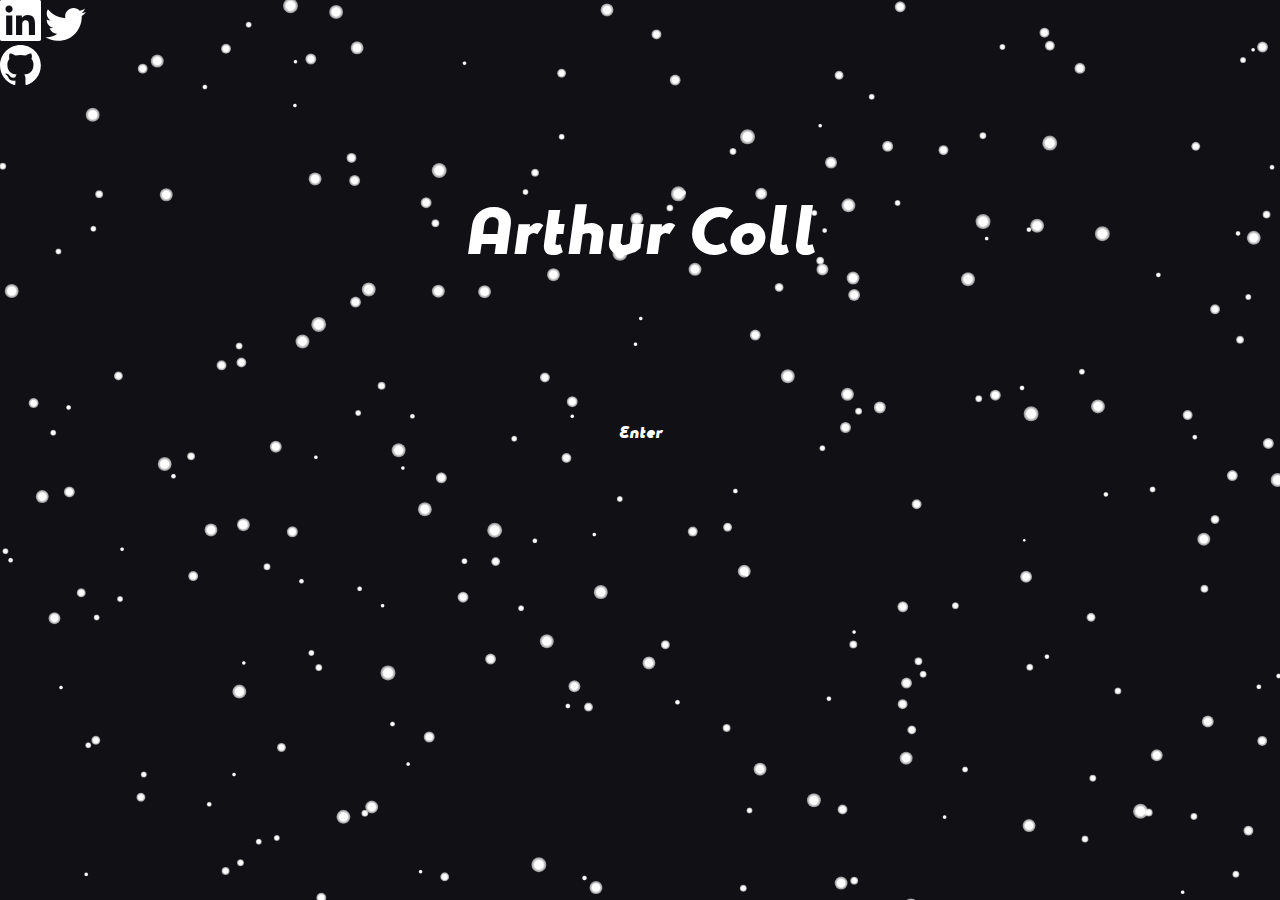
<file: index.html>
<!DOCTYPE HTML>
<html>
<head>

<title>Arthur Coll - Web Developer</title>
	<link rel="stylesheet" type="text/css" href="Assets/CSS/test.css">
<meta charset="UTF-8">
</head>



<div id="snow">

<script src="Assets/JS/snow.js">
</script>
</div>
<div id="SideNav">
		
		<a href="https://www.linkedin.com/in/arthurcoll/"><img src="Assets/Images/linkedinS.svg" alt="Linkedin" ></a>
		<a href="https://twitter.com/Arthurcoll"><img  src="Assets/Images/twitterS.svg" alt="Twitter" ></a>
		<a href="https://github.com/CrimsonPrince"><img src="Assets/Images/githubS.svg" alt="GitHub" ></a>
	
</div>

<div id="main">
		<section>  Arthur Coll </section>
		<nav>
				<a href="old.html"> Enter </a>
		</nav>
		
		
</div>


</html>
</file>
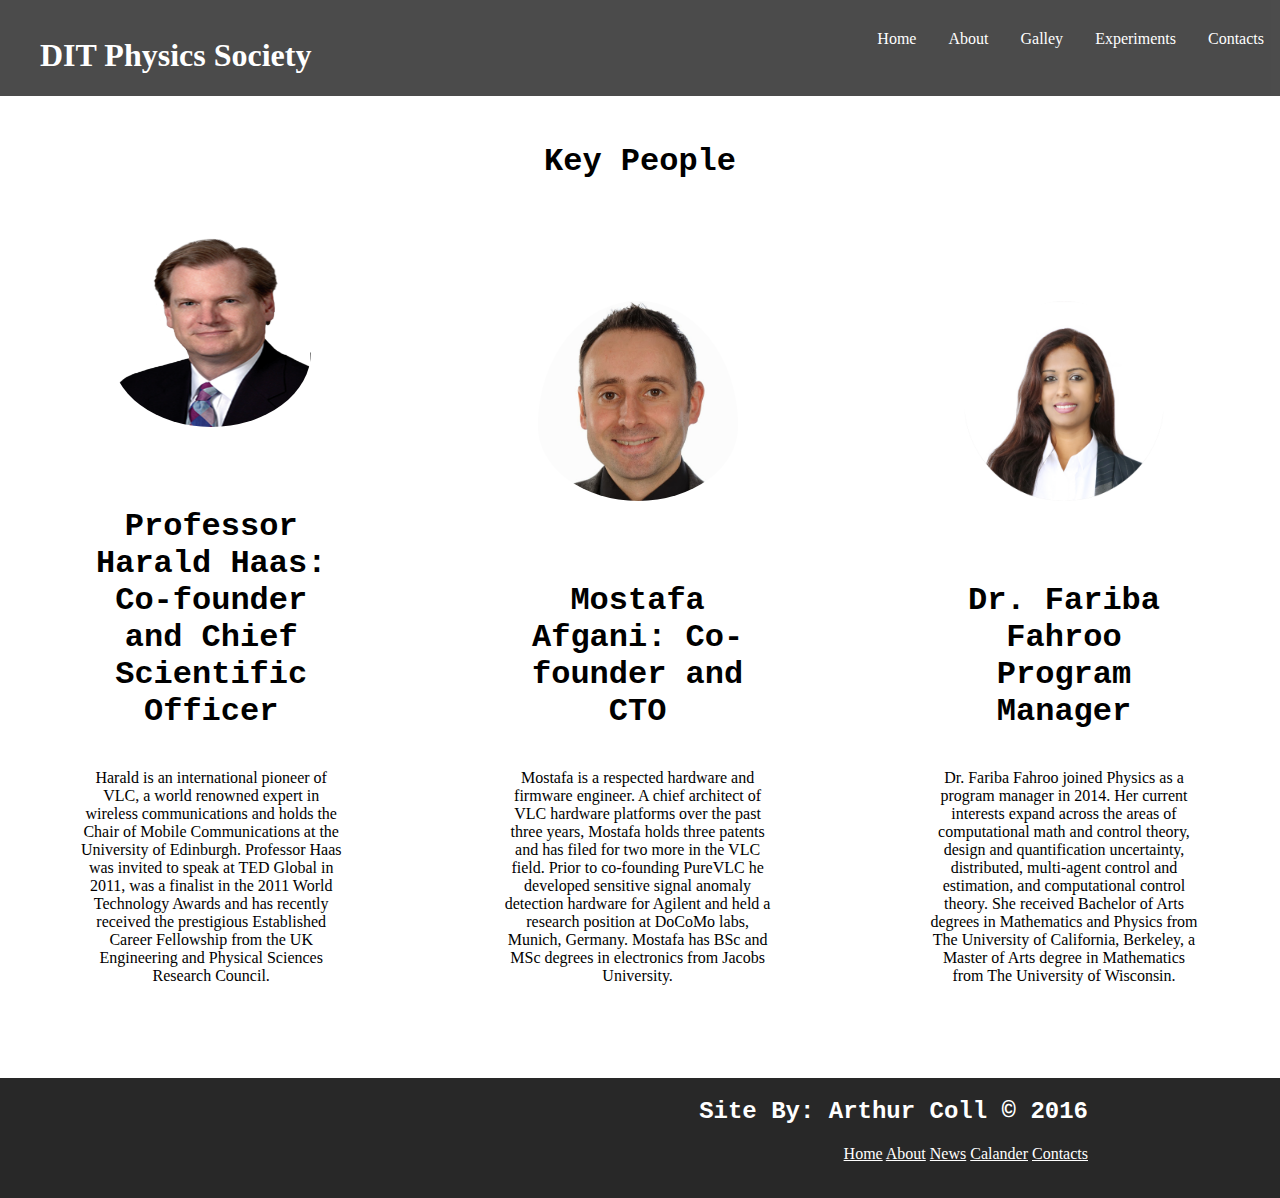
<file: about.html>
<!DOCTYPE html>
<html>
<head>
	<title>About</title>
	<link rel="stylesheet" type="text/css" href="Assets/CSS/site7.css">
	
	<meta charset="UTF-8">
</head>

<body>
	
<div id="main5">
	<header>
			<nav>
				<ul>
				 <span id="spanNav"> <h1> DIT Physics Society </h1> </span>
				  <li><a class="active" href="contact.html">Contacts</a></li>
				  <li><a href="experiment.html">Experiments</a></li>
				  <li><a href="gallery.html">Galley</a></li>
				  <li><a href="about.html">About</a></li>
				  <li><a href="index.html">Home</a></li>
				</ul>
			</nav>	
	</header>
	
	<section id="aboutcontent">
		<h1> Key People </h1>
		<section class="textimg"><img class="aboutimg" src="Assets\Images\people1.png" alt="Smiley face" height="200px" width="200px"> <p> <h1>Professor Harald Haas: Co-founder and Chief Scientific Officer</h1>
		<br> Harald is an international pioneer of VLC, a world renowned expert in wireless communications and holds the Chair of Mobile Communications at the University of Edinburgh. Professor Haas was invited to speak at TED Global in 2011, was a finalist in the 2011 World Technology Awards and has recently received the prestigious Established Career Fellowship from the UK Engineering and Physical Sciences Research Council.</p> </section>
		<section class="textimg"><img class="aboutimg" src="Assets\Images\people2.png" alt="Smiley face" height="200px" width="200px">  <p> <h1>Mostafa Afgani: Co-founder and CTO</h1>
		<br> Mostafa is a respected hardware and firmware engineer. A chief architect of VLC hardware platforms over the past three years, Mostafa holds three patents and has filed for two more in the VLC field. Prior to co-founding PureVLC he developed sensitive signal anomaly detection hardware for Agilent and held a research position at DoCoMo labs, Munich, Germany. Mostafa has BSc and MSc degrees in electronics from Jacobs University.</p> </section>
		<section class="textimg"><img class="aboutimg" src="Assets\Images\people3.png" alt="Smiley face" height="200px" width="200px"> <p> <h1>Dr. Fariba Fahroo Program Manager</h1>
		<br> Dr. Fariba Fahroo joined Physics as a program manager in 2014. Her current interests expand across the areas of computational math and control theory, design and quantification uncertainty, distributed, multi-agent control and estimation, and computational control theory. She received Bachelor of Arts degrees in Mathematics and Physics from The University of California, Berkeley, a Master of Arts degree in Mathematics from The University of Wisconsin.</p></section>
	</section>
	
	
	
	<footer>
	<section id="bcontainer">
	 	<h2> Site By: Arthur Coll &copy; 2016 </h2>
		
		 <a href="#contact">Home</a>
		 <a  href="#Calander">About</a>
		 <a href="#news">News</a>
		 <a href="#about">Calander</a>
		<a class="active" href="#home">Contacts</a>
	 </section>
	</footer>
		
</div>
		 

</body>

</html>
</file>
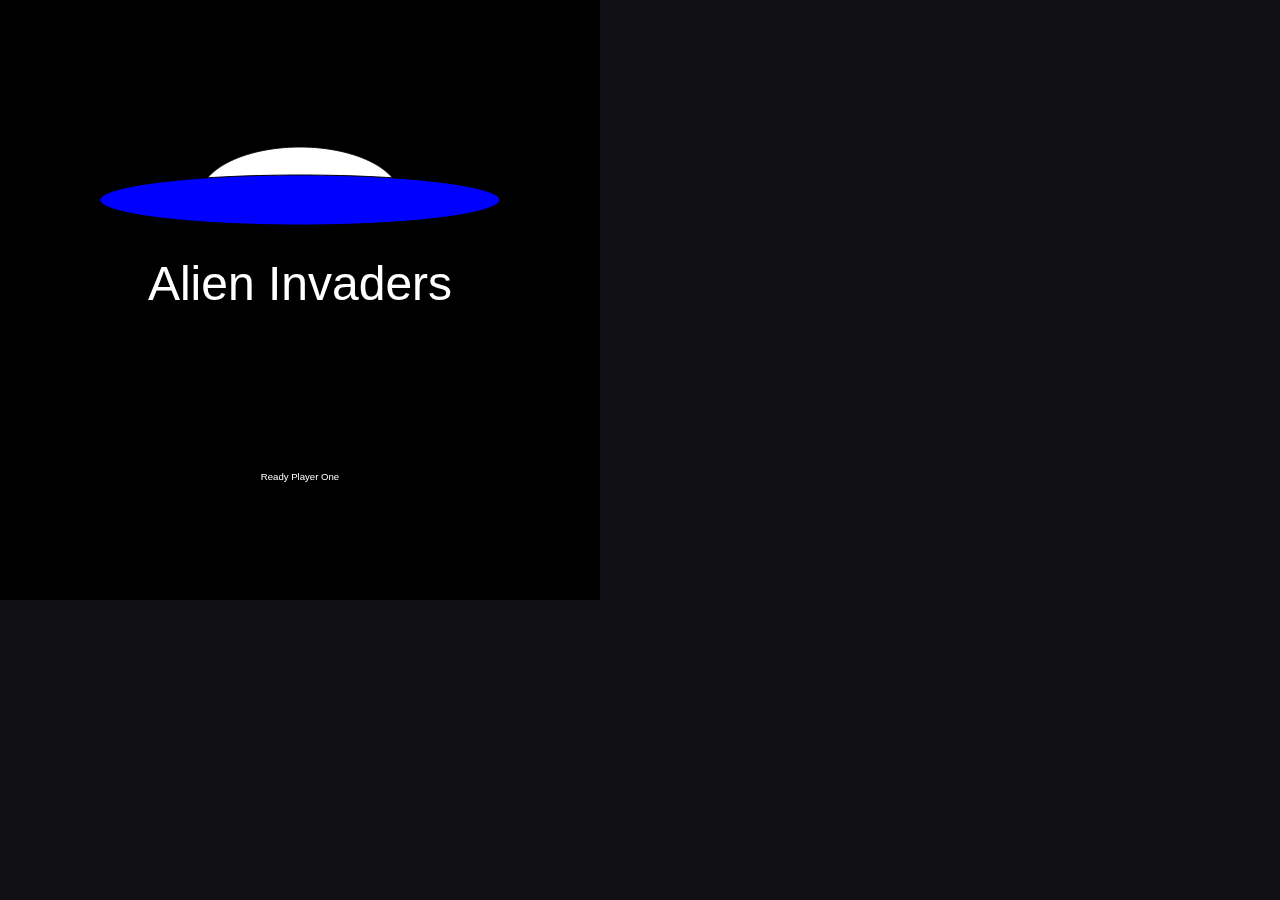
<file: arcade.html>
<!DOCTYPE HTML>
<html>
<head>

	<title>Arthur Coll - Web Developer</title>
	<link rel="stylesheet" type="text/css" href="Assets/CSS/test.css">
	<script type="text/javascript" src="processing.js"></script>
	<meta charset="UTF-8">
</head>

<div id="invaders">
<canvas data-processing-sources="test.pde" width="100%" height="100%"></canvas>
</div>

</html>
</file>
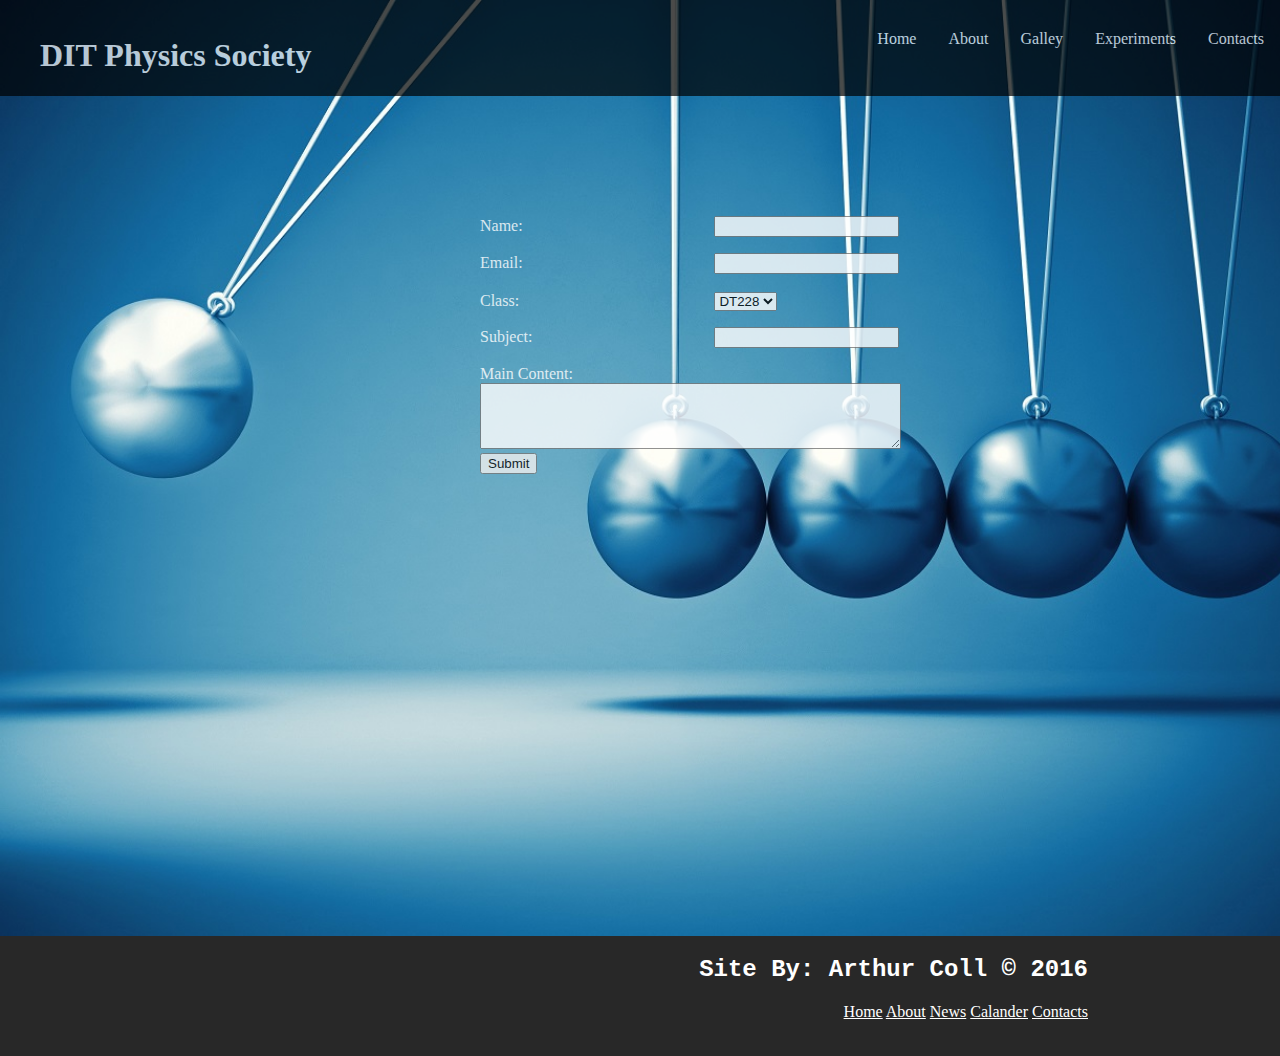
<file: contact.html>
<!DOCTYPE html>
<html>
<head>
	<title>Contacts</title>
	<link rel="stylesheet" type="text/css" href="Assets/CSS/site7.css">
	<meta charset="UTF-8">

</head>

<body>
	<div id="main2">
	<header>
			<nav>
				<ul>
				  <span id="spanNav"> <h1> DIT Physics Society </h1> </span>
				  <li><a class="active" href="contact.html">Contacts</a></li>
				  <li><a href="experiment.html">Experiments</a></li>
				  <li><a href="gallery.html">Galley</a></li>
				  <li><a href="about.html">About</a></li>
				  <li><a href="index.html">Home</a></li>
				</ul>
			</nav>	
	</header>
	
		
		<section id="content" style="margin-top: 40px;">

		
	<form  method="GET" action="mailto:c16406984@mydit.ie" enctype="text/plain">
		<label> 
		<span>Name:</span>
		<input type="text" name="user" required>
		</label><br>
		 
		<label> 
		<span>Email:</span>
		<input type="email" name="email" required>
		</label><br>
		 
		<label> 
		<span>Class:</span>
		 <select name="Class" required>
		  <option value="DT228">DT228</option>
		  <option value="DT282">DT282</option>
		  <option value="DT211">DT211</option>
		  <option value="DT401">DT401</option>
		</select>
		</label><br>
		
		 <label> 
		<span>Subject:</span>
		<input type="subject" name="subject" required>
		</label>
		<br>
		
		<label>
		<span> Main Content: </span>
		<textarea id="textarea" rows="4" cols="50"  required>
		</textarea> 
		</label>
		<br>
			
		<label> 
		<input type="submit" name="Send">
		</label><br>
	
		</section>
		
			
	<footer>
	<section id="bcontainer">
	 	<h2> Site By: Arthur Coll &copy; 2016 </h2>
		
		 <a href="#contact">Home</a>
		 <a  href="#Calander">About</a>
		 <a href="#news">News</a>
		 <a href="#about">Calander</a>
		<a class="active" href="#home">Contacts</a>
	 </section>
	</footer>
			<h2> Site By: Arthur Coll &copy; 2016 </h2>
			</footer>
		</div>
</body>
</html>
</file>
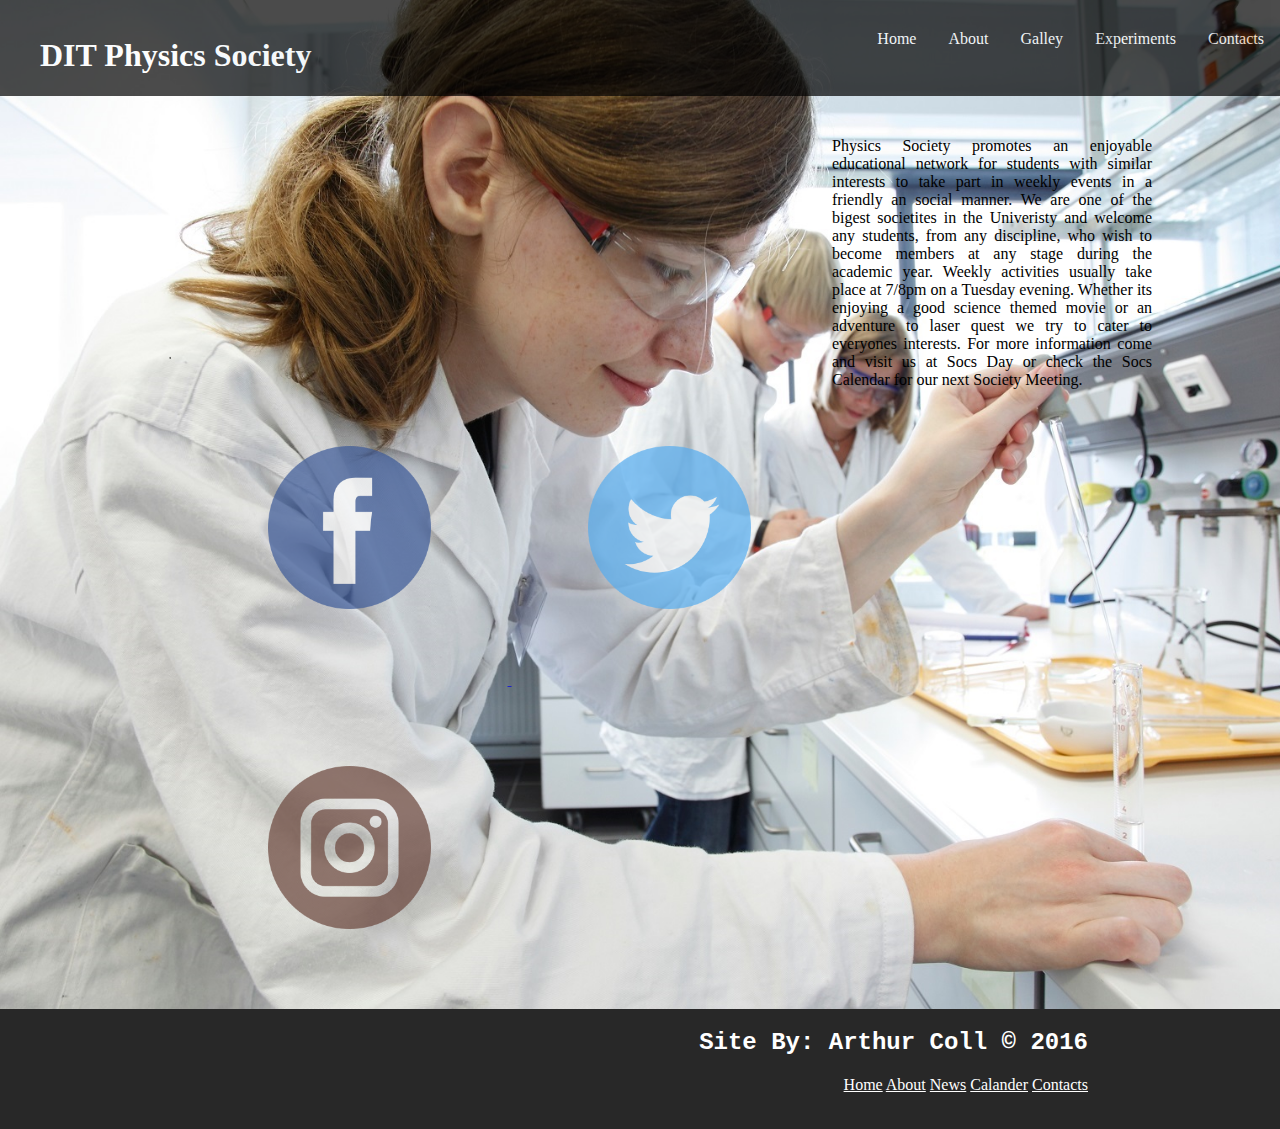
<file: demoindex.html>
<!DOCTYPE html>
<html>
<head>
	<title>Home page</title>
	<link rel="stylesheet" type="text/css" href="Assets/CSS/site7.css">
	
	<meta charset="UTF-8">
</head>

<body>
	
<div id="main">
	<header>
			<nav>
				<ul>
				 <span id="spanNav"> <h1> DIT Physics Society </h1> </span>
				  <li><a class="active" href="contact.html">Contacts</a></li>
				  <li><a href="experiment.html">Experiments</a></li>
				  <li><a href="gallery.html">Galley</a></li>
				  <li><a href="about.html">About</a></li>
				  <li><a href="index.html">Home</a></li>
				</ul>
			</nav>	
	</header>
	
	<section id="content">
	    <span id="maintext"><p> Physics Society promotes an enjoyable educational network for students with similar interests to take part in weekly events in a friendly an social manner. We are one of the bigest societites in the Univeristy and welcome any students, from any discipline, who wish to become members at any stage during the academic year. Weekly activities usually take place at 7/8pm on a Tuesday evening. Whether its enjoying a good science themed movie or an adventure to laser quest we try to cater to everyones interests. For more information come and visit us at Socs Day or check the Socs Calendar for our next Society Meeting.</p> </span>
		<br>
	<section id="mainimage">
		<a href="https://www.facebook.com/DITPhysicsSoc/"><img id="rightimg" src="Assets/Images/facebook.png" alt="Facebook" height="10%" width="15%"> </a>
		<a href="https://twitter.com/ditofficial"><img id="centerimg" src="Assets/Images/twitter.png" alt="Twitter" height="10%" width="15%"> </a>
		<a href="https://www.instagram.com/ditstudentservices/"><img id="leftimg" src="Assets/Images/instagram.png" alt="Instagram" height="10%" width="15%"> </a>
	</section>
	</section>
	
	
	<footer>
	<section id="bcontainer">
	 	<h2> Site By: Arthur Coll &copy; 2016 </h2>
		
		 <a href="#contact">Home</a>
		 <a  href="#Calander">About</a>
		 <a href="#news">News</a>
		 <a href="#about">Calander</a>
		<a class="active" href="#home">Contacts</a>
	 </ul>
	 </section>
	</footer>
		
</div>
		

</body>

</html>
</file>
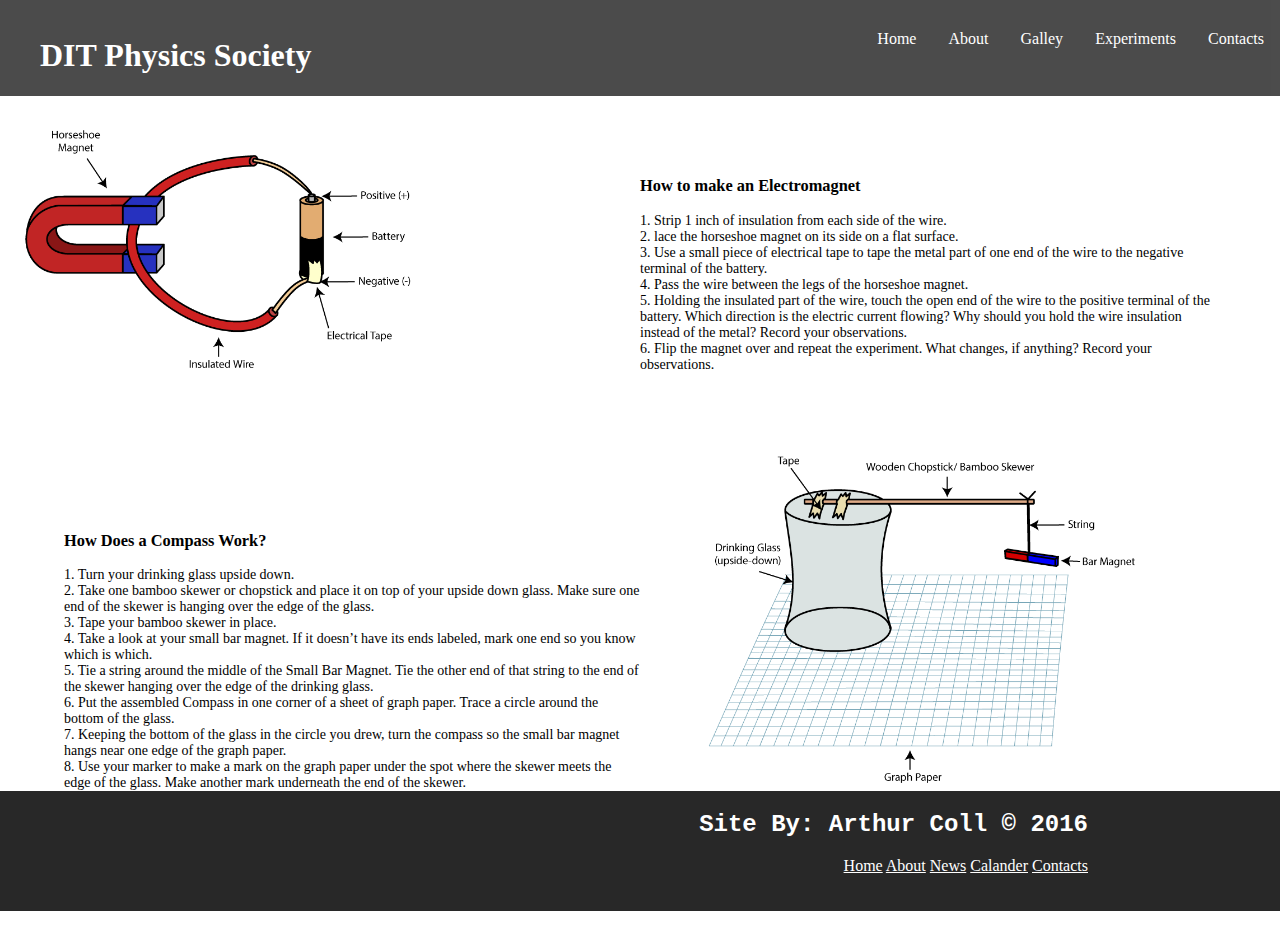
<file: experiment.html>
<!DOCTYPE html>
<html>
<head>
	<title>Experiments</title>
	<link rel="stylesheet" type="text/css" href="Assets/CSS/site7.css">
	<meta charset="UTF-8">
</head>

<body>
	
<div id="main4">
	<header>
			<nav>
				<ul>
				 <span id="spanNav"> <h1> DIT Physics Society </h1> </span>
				  <li><a class="active" href="contact.html">Contacts</a></li>
				  <li><a href="experiment.html">Experiments</a></li>
				  <li><a href="gallery.html">Galley</a></li>
				  <li><a href="about.html">About</a></li>
				  <li><a href="index.html">Home</a></li>
				</ul>
			</nav>	
			<div class="clear"> </div>
	</header>
	
	<section id="contentexperiment">
     <img src="Assets/Images/experiment1.png" /> <div id="textexp">
	<h3> How to make an Electromagnet </h3><p>
    1. Strip 1 inch of insulation from each side of the wire. <br>
    2. lace the horseshoe magnet on its side on a flat surface. <br>
    3. Use a small piece of electrical tape to tape the metal part of one end of the wire to the negative terminal of the battery. <br>
    4. Pass the wire between the legs of the horseshoe magnet. <br>
    5. Holding the insulated part of the wire, touch the open end of the wire to the positive terminal of the battery. Which direction is the electric current flowing? Why should you hold the wire insulation instead of the metal? Record your observations.<br>
	6. Flip the magnet over and repeat the experiment. What changes, if anything? Record your observations.</p></div>
	
	
	<div id="textexp2"> 
	<h3>How Does a Compass Work? </h3>
    <p>
    1. Turn your drinking glass upside down.<br>
    2. Take one bamboo skewer or chopstick and place it on top of your upside down glass. Make sure one end of the skewer is hanging over the edge of the glass.<br>
    3. Tape your bamboo skewer in place.<br>
    4. Take a look at your small bar magnet. If it doesn’t have its ends labeled, mark one end so you know which is which.<br>
    5. Tie a string around the middle of the Small Bar Magnet. Tie the other end of that string to the end of the skewer hanging over the edge of the drinking glass.<br>
    6. Put the assembled Compass in one corner of a sheet of graph paper. Trace a circle around the bottom of the glass.<br>
    7. Keeping the bottom of the glass in the circle you drew, turn the compass so the small bar magnet hangs near one edge of the graph paper.<br>
    8. Use your marker to make a mark on the graph paper under the spot where the skewer meets the edge of the glass. Make another mark underneath the end of the skewer.<br>
    9. Connect these marks to indicate the direction that the skewer is pointing in.<br>
    10. Wait for the Small Bar Magnet to stop moving. Once it’s still, draw an arrow underneath the bar magnet in the direction the magnet’s mark is facing.<br>
    11. Without moving the paper, rotate your compass so that the skewer points in a new direction. <br>

	</p></div>
	
	<img src="Assets/Images/experiment2.png" />
	   
	</section>
	
	

	<footer>
	<section id="bcontainer">
	 	<h2> Site By: Arthur Coll &copy; 2016 </h2>
		
		 <a href="#contact">Home</a>
		 <a  href="#Calander">About</a>
		 <a href="#news">News</a>
		 <a href="#about">Calander</a>
		<a class="active" href="#home">Contacts</a>
	 </section>
	</footer>
		
</div>
		

</body>

</html>
</file>
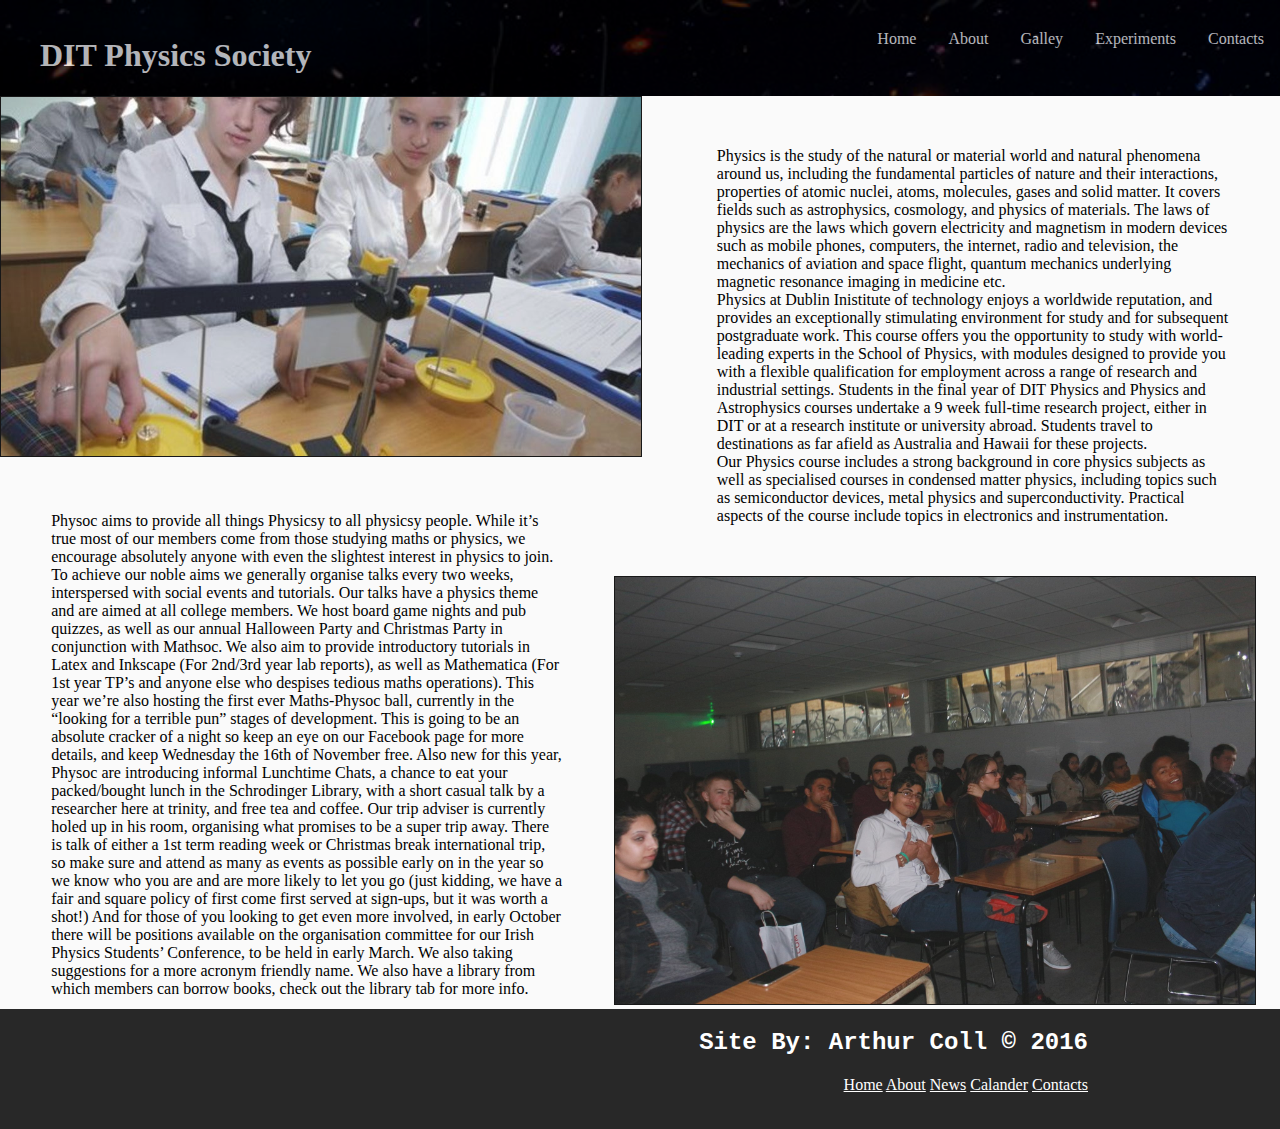
<file: gallery.html>
<!DOCTYPE html>
<html>
<head>
	<title>Gallery</title>
	<link rel="stylesheet" type="text/css" href="Assets/CSS/site7.css">
	<meta charset="UTF-8">
</head>

<body>
	
<div id="main3">
	<header>
			<nav>
			  <ul>
				 <span id="spanNav"> <h1> DIT Physics Society </h1> </span>
				  <li><a class="active" href="contact.html">Contacts</a></li>
				  <li><a href="experiment.html">Experiments</a></li>
				  <li><a href="gallery.html">Galley</a></li>
				  <li><a href="about.html">About</a></li>
				  <li><a href="index.html">Home</a></li>
				</ul>
			</nav>	
			<div class="clear"> </div>
	</header>
	
	<section id="content2">
 
	<img src="Assets/Images/Pict1.jpg" />
	<p id="p1"> 	Physics is the study of the natural or material world and natural phenomena around us, including the fundamental particles of nature and their interactions, properties of atomic nuclei, atoms, molecules, gases and solid matter. It covers fields such as astrophysics, cosmology, and physics of materials. The laws of physics are the laws which govern electricity and magnetism in modern devices such as mobile phones, computers, the internet, radio and television, the mechanics of aviation and space flight, quantum mechanics underlying magnetic resonance imaging in medicine etc.
	<br> Physics at Dublin Inistitute of technology enjoys a worldwide reputation, and provides an exceptionally stimulating environment for study and for subsequent postgraduate work. This course offers you the opportunity to study with world-leading experts in the School of Physics, with modules designed to provide you with a flexible qualification for employment across a range of research and industrial settings.
	Students in the final year of DIT Physics and Physics and Astrophysics courses undertake a 9 week full-time research project, either in DIT or at a research institute or university abroad. Students travel to destinations as far afield as Australia and Hawaii for these projects. <br> Our Physics course includes a strong background in core physics subjects as well as specialised courses in condensed matter physics, including topics such as semiconductor devices, metal physics and superconductivity. Practical aspects of the course include topics in electronics and instrumentation. 
	</p>
	
	<p id="p2">

Physoc aims to provide all things Physicsy to all physicsy people.

While it’s true most of our members come from those studying maths or physics, we encourage absolutely anyone with even the slightest interest in physics to join.

To achieve our noble aims we generally organise talks every two weeks, interspersed with social events and tutorials. Our talks have a physics theme and are aimed at all college members. We host board game nights and  pub quizzes, as well as our annual Halloween Party and Christmas Party in conjunction with Mathsoc. We also aim to provide introductory tutorials in Latex and Inkscape (For 2nd/3rd year lab reports), as well as Mathematica (For 1st year TP’s and anyone else who despises tedious maths operations).

This year we’re also hosting the first ever Maths-Physoc ball, currently in the “looking for a terrible pun” stages of development. This is going to be an absolute cracker of a night so keep an eye on our Facebook page for more details, and keep Wednesday the 16th of November free.

Also new for this year, Physoc are introducing informal Lunchtime Chats, a chance to eat your packed/bought lunch in the Schrodinger Library, with a short casual talk by a researcher here at trinity, and free tea and coffee.

Our trip adviser is currently holed up in his room, organising what promises to be a super trip away. There is talk of either a 1st term reading week or Christmas break international trip, so make sure and attend as many as events as possible early on in the year so we know who you are and are more likely to let you go (just kidding, we have a fair and square policy of first come first served at sign-ups, but it was worth a shot!)

And for those of you looking to get even more involved, in early October there will be positions available on the organisation committee for our Irish Physics Students’ Conference, to be held in early March. We also taking suggestions for a more acronym friendly name.

We also have a library from which members can borrow books, check out the library tab for more info.
</p>
	<img src="Assets/Images/pict5.jpg" />
	</section>
	
	
	<footer>
	<section id="bcontainer">
	 	<h2> Site By: Arthur Coll &copy; 2016 </h2>
		
		 <a href="#contact">Home</a>
		 <a  href="#Calander">About</a>
		 <a href="#news">News</a>
		 <a href="#about">Calander</a>
		<a class="active" href="#home">Contacts</a>
	 </ul>
	 </section>
	</footer>
		
</div>
		

</body>

</html>
</file>
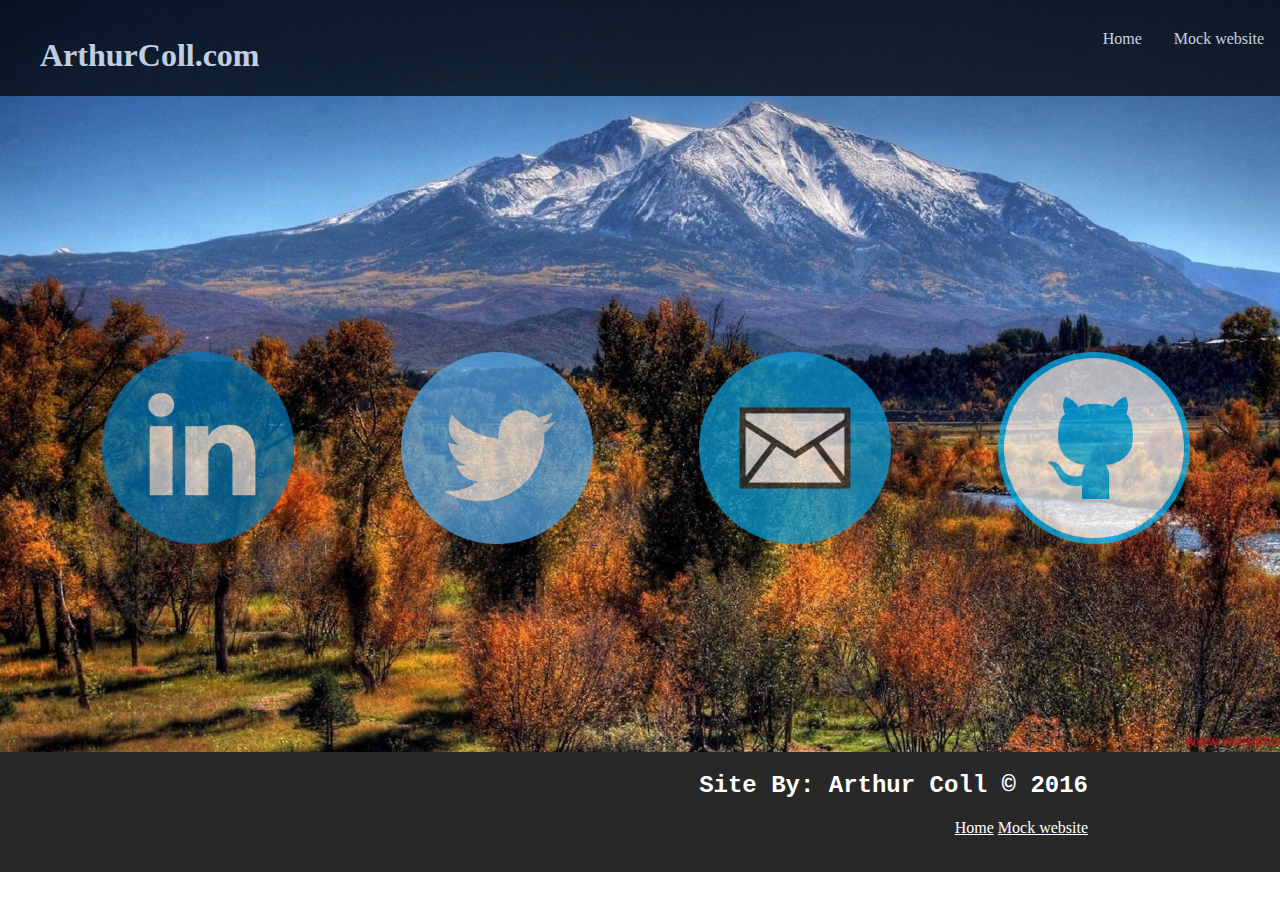
<file: old.html>
<!DOCTYPE html>
<html>
<head>
	<title>Home page</title>
	<link rel="stylesheet" type="text/css" href="Assets/CSS/site.css">
	
	<meta charset="UTF-8">
</head>

<body>
	
<div id="main">
	<header>
			<nav>
				<ul>
				 <span id="spanNav"> <h1> ArthurColl.com </h1> </span>
				  <li><a href="demoindex.html">Mock website</a></li>
				  <li><a href="index.html">Home</a></li>
				</ul>
			</nav>	
	</header>
	
	<section id="content">
	
	<section id="mainimage">
		<a href="https://www.linkedin.com/in/arthur-coll-60527193/"><img id="rightimg" src="Assets/Images/linkedin.png" alt="Linkedin" height="10%" width="15%"> </a>
		<a href="https://twitter.com/Arthurcoll"><img id="centerimg" src="Assets/Images/twitter.png" alt="Twitter" height="10%" width="15%"> </a>
		<a href="mailto:arthur1coll@gmail.com" target="_top"><img id="leftimg" src="Assets/Images/email.png" alt="Email" height="10%" width="15%"> </a>
		<a href="https://github.com/CrimsonPrince"><img id="github" src="Assets/Images/github.png" alt="Github" height="10%" width="15%"> </a>
	</section>
	</section>
	
	
	<footer>
	<section id="bcontainer">
	 	<h2> Site By: Arthur Coll &copy; 2016 </h2>
		
		 <a href="Master.html">Home</a>
		 <a href="Index.html">Mock website</a>
	 </section>
	</footer>
		
</div>
		

</body>

</html>
</file>
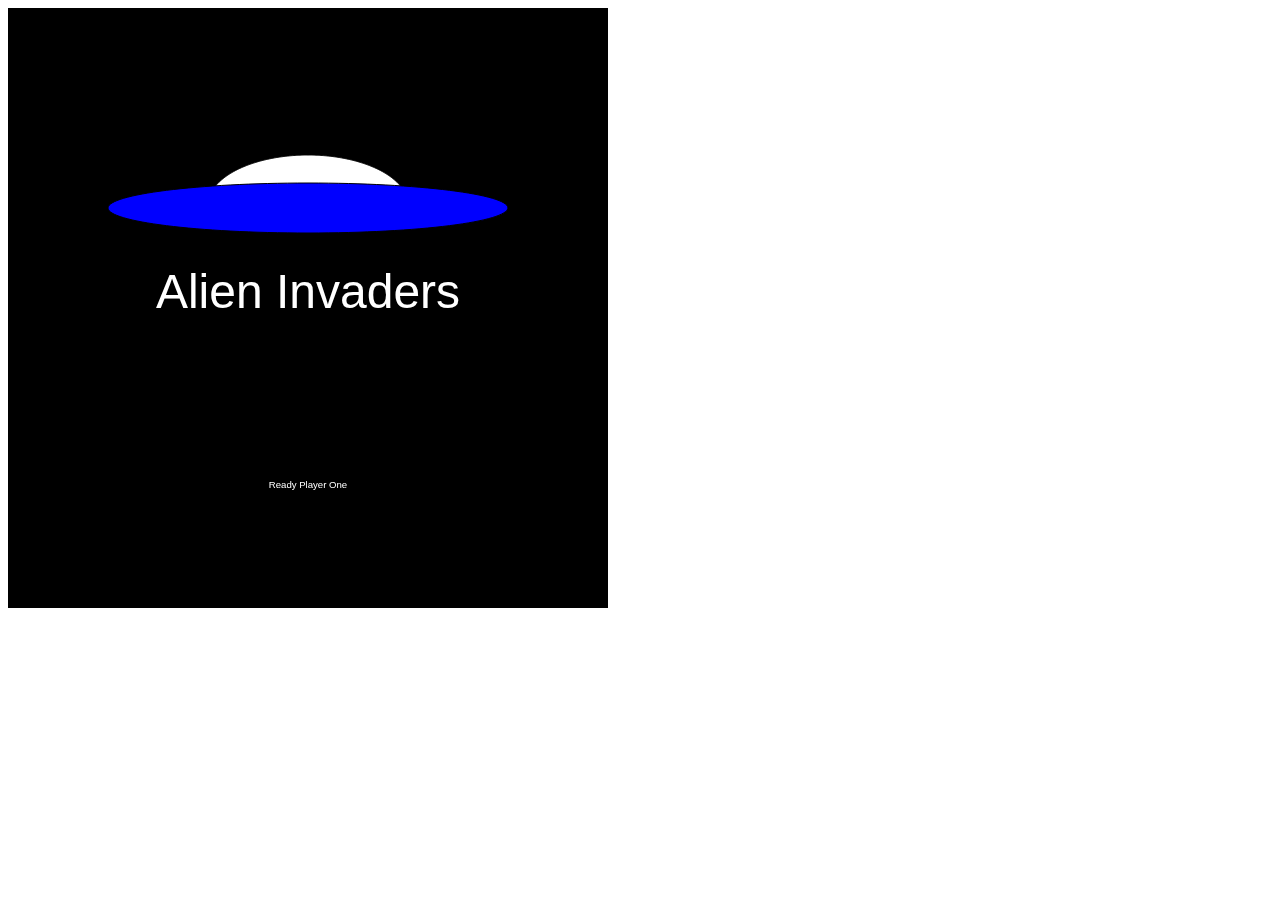
<file: test1.html>
<html>
<head>

<script type="text/javascript" src="processing.js"></script>
</head>

<body>
<div>
<canvas data-processing-sources="test.pde" width="500" height="500"></canvas>
</div>
</body>

</html>
</file>
<file: Assets/CSS/test.css>
@font-face {
font-family: "test";
src: url("../Fonts/studio-gothic.gothictrial-extraboldital-webfont.woff");
}


body {
	margin: 0px;
	height: 100%;
	background-color: #101015;
	overflow: hidden;
	z-index:3;
}
#main {
	height:100%;
	width: 100%;
}

#snow {
	z-index:11;
	position: fixed;
}
#main {
	font-family: 'test';
	font-weight:normal;
	font-style:normal;
}

#SideNav {
	background-color: #101015;
	width: 8%;
	height: 100%;
	float: left;
	margin: 0%;
}

#SideNav a {

}
#SideNav a img{
	height: 5%;
	width:40%;
}

section {
	font-size: 4rem;
	color: white;
	padding-top: 15%;
	text-align: center;

}


nav  {
	padding-top: 5%;
	display: flex;
	justify-content: center;
}

nav a {
   
    color: white;
    text-align: center;
    padding: 14px 16px;
    text-decoration: none;
	margin:5%;
	 z-index: 11;
}

nav a:hover {
    opacity: 50%;
}
.clear
{
	clear: both;
}


::-webkit-scrollbar { 
    display: none; 
}

.snowflake {
	position: absolute;
	display: block;
	position: absolute;
	-webkit-border-radius: 50%;
	-moz-border-radius: 50%;
	border-radius: 50%;
	-webkit-transform: translateZ(0);
	-moz-transform: translateZ(0);
	-ms-transform: translateZ(0);
	-o-transform: translateZ(0);
	transform: translateZ(0);
	-webkit-user-select: none;
	-moz-user-select: none;
	user-select: none;
	background-image: -webkit-radial-gradient(
		center,
		circle farthest-corner,
		rgba(255, 255, 255, 1) 40%,
		rgba(255, 255, 255, 0) 100%
	);
	background-image: -moz-radial-gradient(
		center,
		circle farthest-corner,
		rgba(255, 255, 255, 1) 40%,
		rgba(255, 255, 255, 0) 100%
	);
	background-image: -ms-radial-gradient(
		center,
		circle farthest-corner,
		rgba(255, 255, 255, 1) 40%,
		rgba(255, 255, 255, 0) 100%
	);
	background-image: radial-gradient(
		center,
		circle farthest-corner,
		rgba(255, 255, 255, 1) 40%,
		rgba(255, 255, 255, 0) 100%
	);
}
</file>
<file: Assets/CSS/site7.css>
nav {
	text-align: right;
    list-style-type: none;
    margin: 0;
    padding: 0;
    overflow: hidden;
	opacity: 0.7;
    filter: alpha(opacity=70);
	background-color: black;
}

#spanNav {
	float:left;
}

nav h1 {
	float:left;
	color: white;
}
nav li {
    float: right;
}

nav li a {
    display: block;
    color: white;
    text-align: center;
    padding: 14px 16px;
    text-decoration: none;
}

nav li a:hover {
    background-color:  #0000ff;
}
.clear
{
	clear: both;
}
body {
	background-color: #FFFFFF;
	margin: 0px;
	padding: 0px;
}
#main {
	position: relative;
	width: 100%;
	min-height: 50em;
	background-color: white;
	margin: auto;
	margin-bottom: 10px;
	background-image: url("../Images/fullh.jpg");
	background-size: cover;
	background-repeat: no-repeat;
}

#main5 {
	position: relative;
	width: 100%;
	min-height: 50em;
	background-color: white;
	margin: auto;
	margin-bottom: 10px;
}

#main p {
	text-align:justify;
	padding-top: 2%;
	padding-right:10%;
	float: right;
	max-width: 25%;
}

 .textimg {
	display: inline-block;
	text-align: center;
	width:21%;
	height:20%;
	margin: 1%;
	padding-top: 1%;
	padding-bottom: 5%;
	padding-left: 5%;
	padding-right: 5%;
 }
 .textimg img {
	 border-radius: 50%;
	 padding-bottom: 50px;
}

#aboutcontent h1 {
	text-align: center;
	padding-top: 2%;
	font-family:"Courier New", Courier, monospace;
}
 
/*Contact Page CSS */
#main2 {
	position: relative;
	width: 100%;
	min-height: 50em;
	background-color: white;
	margin: auto;
	margin-bottom: 10px;
	background-image: url("../Images/contactimg.jpg");
	background-size: cover;
	background-repeat: no-repeat;
}
form{
	text-align: left;
	margin:auto;
	width:45vw;
	padding-top: 5%;
	padding-left:20%;
	opacity: 0.8;
	
}
form label span {
	color:white;
	width: 40%;
	display: inline-block;
	margin-top: 3%;
	
}
/* Gallery */
 #main3 {
	position: relative;
	width: 100%;
	min-height: 50em;
	background-color: white;
	margin: auto;
	margin-bottom: 10px;
	background-image: url("../Images/galleryback.jpg"); /*Purposely left here */
	background-size: cover;
	background-repeat: no-repeat;
 }



#content {
	min-height: 50em;
	
}
#content2 img {
	width: 50%;
	background-size: cover;
	background-repeat: no-repeat;
	opacity: 0.9;
	border: 1px black solid;
}
#content2 #p1 {
	float:right;
	width:40%;
	padding: 2%;
	margin: 2%;
}

#content2 #p2 {
	float:left;
	width:40%;
	padding: 2%;
	margin: 2%;
}
/* Experiment page */
 #main4 {
	 position: relative;
	width: 100%;
	min-height: 50em;
	background-color: white;
	margin: auto;
	margin-bottom: 10px;
 }
 
 #contentexperiment img
{
	width:35%;
	height: 20%;
}

#textexp
{
	width:45%;
	height: 20%;
	float:right;
	margin: 5%;
	font-size: 14px;
}

#textexp2
{
	width:45%;
	height: 20%;
	float:left;
	margin: 5%;
	font-size: 14px;
}

#mainimage{
	margin-top: 20%;
	opacity: 0.7;
	margin-left: 15%;
	filter: alpha(opacity=70);
	
}

 #leftimg {
	 margin:7%;
}

#centerimg {
	margin:7%;
	
}

#rightimg {
	margin:7%;
}


#content2 {
	background-color:#FAFAFA;
	min-height: 14em;
}



footer {
	min-height: 100px;
	background-color:#282828;
	position: absolute;
	width:100%;
	text-align: right;
	 color:white;
}

footer h2 {
	color:white;
	margin-left: 10%;
	font-family: "Courier New", Courier, monospace;
}

 
 footer a {
	 text-align: right;
	 color:white;
 }
 


#bcontainer
{
	margin: auto;
	min-height: 100px;
	width:70%;
}
</file>
<file: Assets/CSS/site.css>
nav {
	text-align: right;
    list-style-type: none;
    margin: 0;
    padding: 0;
    overflow: hidden;
	opacity: 0.7;
    filter: alpha(opacity=70);
	background-color: black;
}

#spanNav {
	float:left;
}

nav h1 {
	float:left;
	color: white;
}
nav li {
    float: right;
}

nav li a {
    display: block;
    color: white;
    text-align: center;
    padding: 14px 16px;
    text-decoration: none;
}

nav li a:hover {
    background-color:  #0000ff;
}
.clear
{
	clear: both;
}
body {
	background-color: #FFFFFF;
	margin: 0px;
	padding: 0px;
}
#main {
	position: relative;
	width: 100%;
	background-color: white;
	margin: auto;
	margin-bottom: 10px;
	background-image: url("../Images/Masterbackorigin.jpg");
	background-size: cover;
	background-repeat: no-repeat;
}


#main p {
	text-align:justify;
	padding-top: 2%;
	padding-right:10%;
	float: right;
	max-width: 25%;
}

 .textimg {
	display: inline-block;
	text-align: center;
	width:21%;
	height:20%;
	margin: 1%;
	padding-top: 1%;
	padding-bottom: 5%;
	padding-left: 5%;
	padding-right: 5%;
 }
 .textimg img {
	 border-radius: 50%;
	 padding-bottom: 50px;
}

#aboutcontent h1 {
	text-align: center;
	padding-top: 2%;
	font-family:"Courier New", Courier, monospace;
}
 

}
/* Gallery */
 #main3 {
	position: relative;
	width: 100%;
	min-height: 50em;
	background-color: white;
	margin: auto;
	margin-bottom: 10px;
	background-image: url("../Images/galleryback.jpg"); /*Purposely left here */
	background-size: cover;
	background-repeat: no-repeat;
 }



#content {
	min-height: 25em;
	width: 100%;
	
}
#content2 img {
	width: 50%;
	background-size: cover;
	background-repeat: no-repeat;
	opacity: 0.9;
	border: 1px black solid;
}
#content2 #p1 {
	float:right;
	width:40%;
	padding: 2%;
	margin: 2%;
}

#content2 #p2 {
	float:left;
	width:40%;
	padding: 2%;
	margin: 2%;
}
/* Experiment page */
 #main4 {
	 position: relative;
	width: 100%;
	min-height: 50em;
	background-color: white;
	margin: auto;
	margin-bottom: 10px;
 }
 
 #contentexperiment img
{
	width:35%;
	height: 20%;
}

#textexp
{
	width:45%;
	height: 20%;
	float:right;
	margin: 5%;
	font-size: 14px;
}

#textexp2
{
	width:45%;
	height: 20%;
	float:left;
	margin: 5%;
	font-size: 14px;
}

#mainimage{
	margin-top: 20%;
	opacity: 0.7;
	filter: alpha(opacity=70);
	width: 100%;
}

#mainimage img{
	margin-left: 8%;
}
/*
 #leftimg {
	 margin:7%;
}

#centerimg {
	margin:7%;
	
}

#rightimg {
	margin:7%;
} */


#content2 {
	background-color:#FAFAFA;
	min-height: 14em;
}



footer {
	min-height: 100px;
	background-color:#282828;
	position: absolute;
	width:100%;
	text-align: right;
	 color:white;
}

footer h2 {
	color:white;
	margin-left: 10%;
	font-family: "Courier New", Courier, monospace;
}

 
 footer a {
	 text-align: right;
	 color:white;
 }
 


#bcontainer
{
	margin: auto;
	min-height: 100px;
	width:70%;
}
</file>
